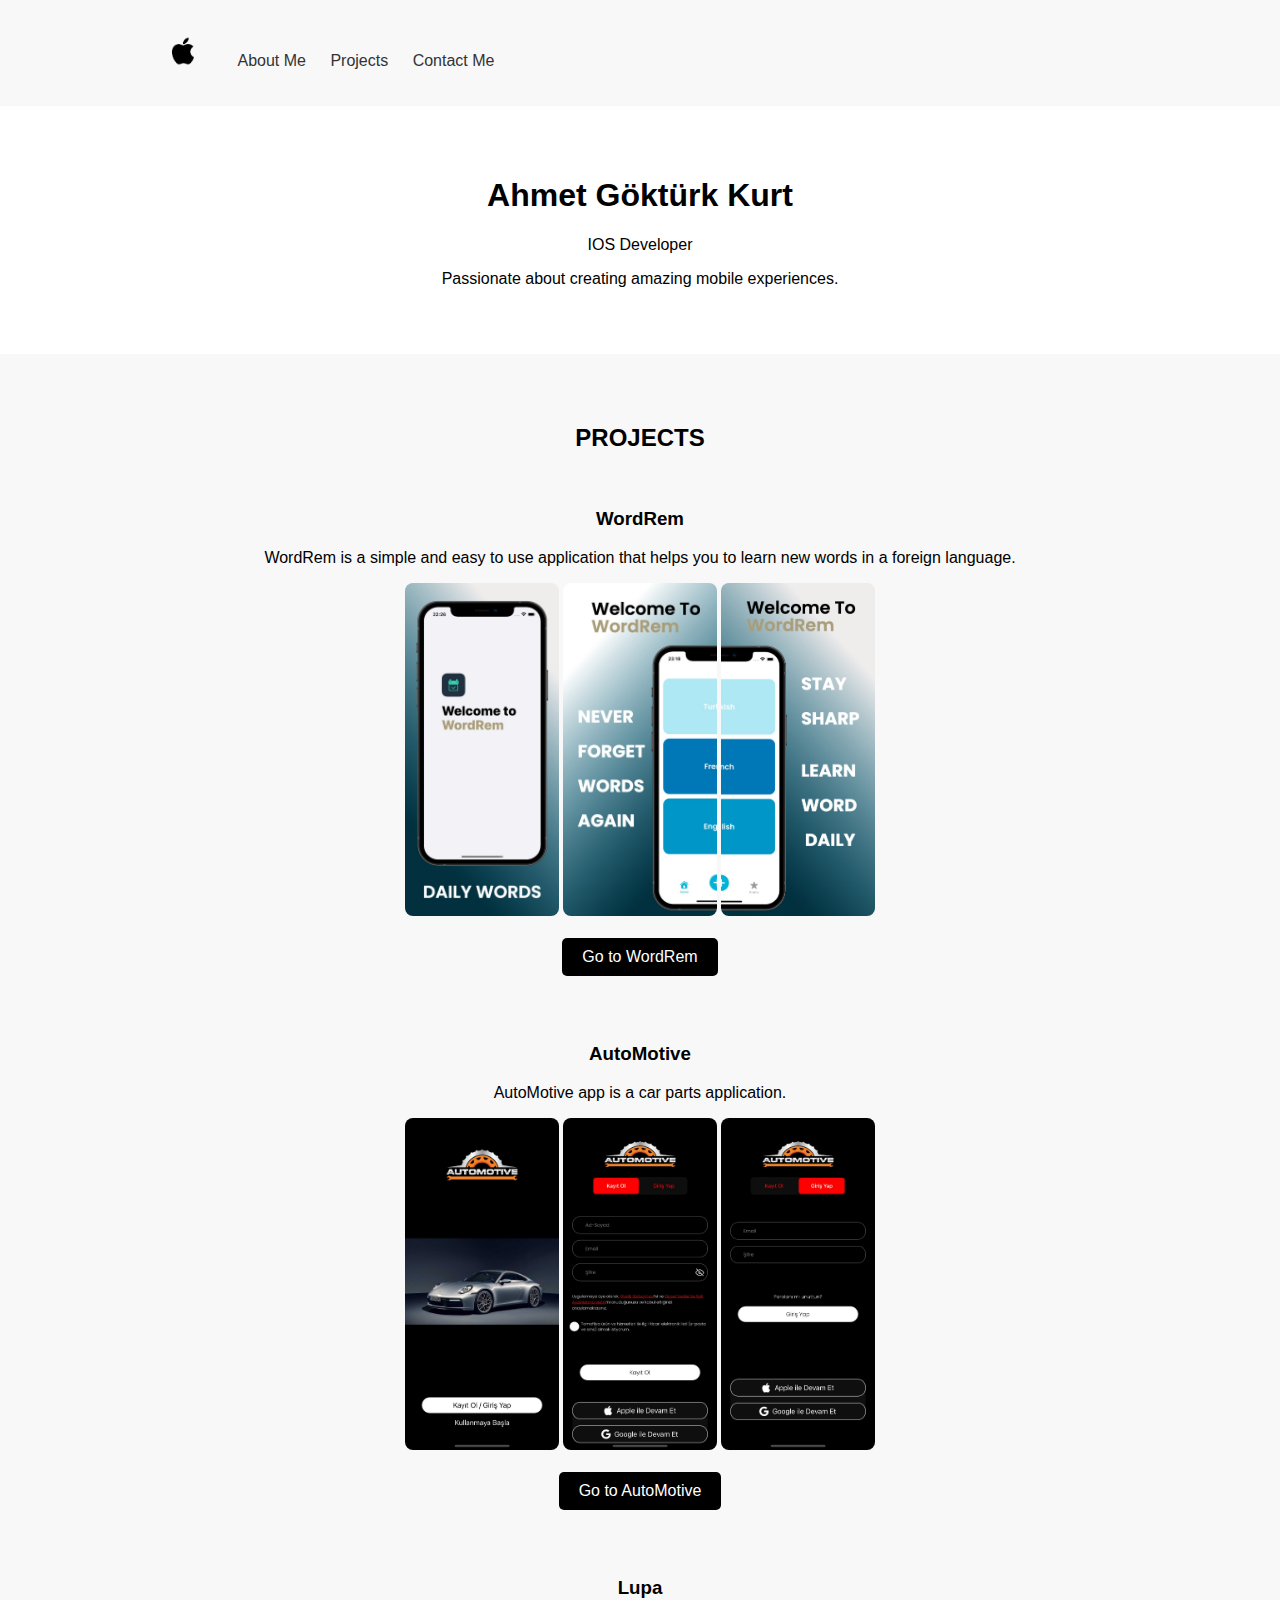
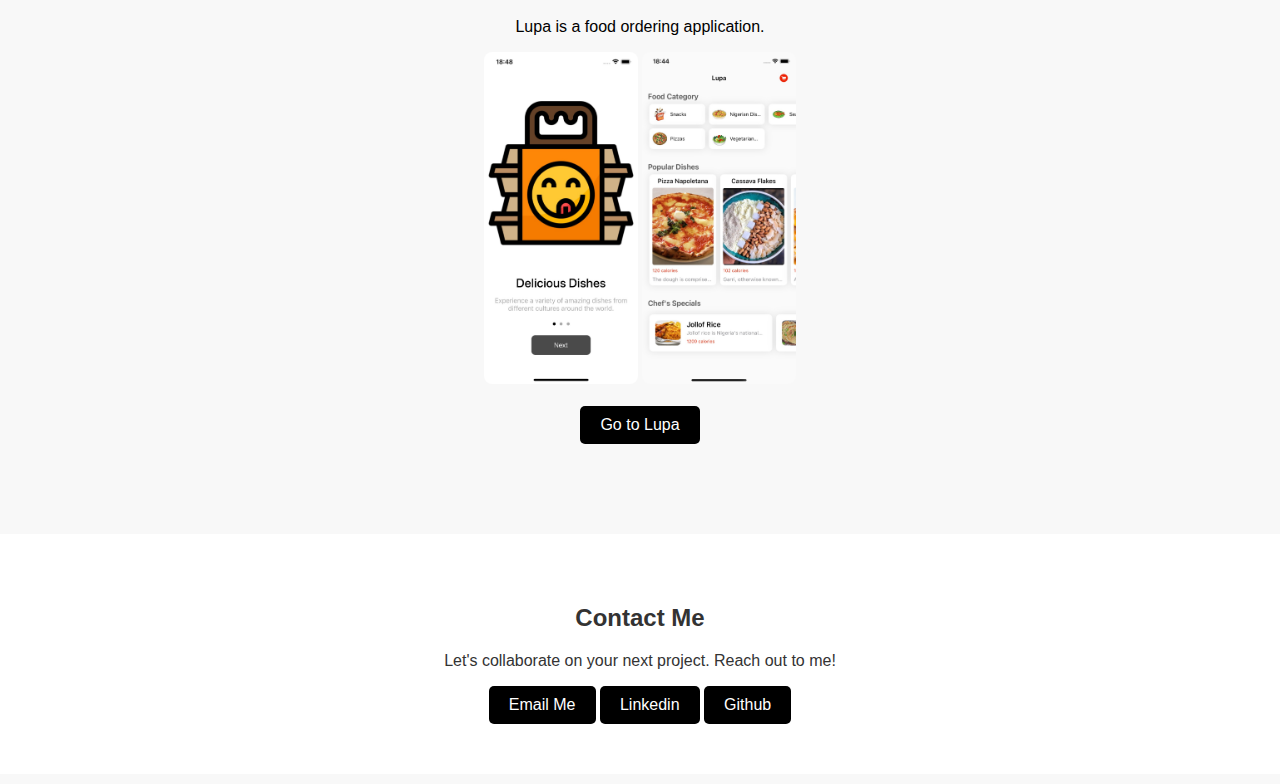
<file: index.html>
<!DOCTYPE html>
<html lang="en">

<head>

<!-- Google Tag Manager -->
<script>(function(w,d,s,l,i){w[l]=w[l]||[];w[l].push({'gtm.start':
new Date().getTime(),event:'gtm.js'});var f=d.getElementsByTagName(s)[0],
j=d.createElement(s),dl=l!='dataLayer'?'&l='+l:'';j.async=true;j.src=
'https://www.googletagmanager.com/gtm.js?id='+i+dl;f.parentNode.insertBefore(j,f);
})(window,document,'script','dataLayer','GTM-W6G3NVH6');</script>
<!-- End Google Tag Manager -->
    
    <meta charset="UTF-8">
    <meta name="viewport" content="width=device-width, initial-scale=1.0">
    <link rel="stylesheet" href="assets/css/styles.css">
    <title>Ahmet's Portfolio</title>
    <link rel="icon" type="image/x-icon" href="assets/images/icon.png">
</head>

<body>
    <header>
        <div class="container">
            <nav>
                <ul>
                    <li><a href="index.html"><img src="assets/images/apple-logo.png" alt="Apple Logo" class="logo"></a></li>
                    <li><a href="#about">About Me</a></li>
                    <li><a href="#projects">Projects</a></li>
                    <li><a href="#contact">Contact Me</a></li>
                </ul>
            </nav>
        </div>
    </header>

    <section id="about" class="about">
        <div class="container">
            <h1>Ahmet Göktürk Kurt</h1>
            <p>IOS Developer</p>
            <p>Passionate about creating amazing mobile experiences.</p>
        </div>
    </section>

    <section id="projects" class="projects">
        <div class="container">
            <h2>PROJECTS</h2>
            <!-- Add your projects here -->
            <div class="project">
                <br>
                <h3>WordRem</h3>
                <p>WordRem is a simple and easy to use application that helps you to learn new words in a foreign language.</p>
                <img src="assets/images/WordRem/image (3).jpg" alt="WordRem">
                <img src="assets/images/WordRem/image (1).jpg" alt="WordRem">
                <img src="assets/images/WordRem/image (2).jpg" alt="WordRem"><br><br>
                <a href="WordRem.html" class="btn">Go to WordRem</a>

            </div>
            <div class="project">
                <br>
                <h3>AutoMotive</h3>
                <p>AutoMotive app is a car parts application.</p>
                <img src="assets/images/AutoMotive/image (1).jpg" alt="AutoMotive">
                <img src="assets/images/AutoMotive/image (2).jpg" alt="AutoMotive">
                <img src="assets/images/AutoMotive/image (3).jpg" alt="AutoMotive"><br><br>
                <a href="AutoMotive.html" class="btn">Go to AutoMotive</a>

            </div>
            <div class="project">
                <br>
                <h3>Lupa</h3>
                <p>Lupa is a food ordering application.</p>
                <img src="assets/images/Lupa/image (2).jpg" alt="Lupa">
                <img src="assets/images/Lupa/image (1).jpg" alt="Lupa"><br><br>
                <a href="Lupa.html" class="btn">Go to Lupa</a>

            </div>
        </div>
    </section>

    <footer>
        <section id="contact" class="contact">
            <div class="container">
                <h2>Contact Me</h2>
                <p>Let's collaborate on your next project. Reach out to me!</p>
                <a target= "_blank" href="mailto:ahmetgokturkkurt3@gmail.com" class="btn">Email Me</a>
                <a target= "_blank" href="https://linkedin.com/in/agkurt" class="btn">Linkedin</a>
                <a target= "_blank" href="https://github.com/agkurt" class="btn">Github</a>
            </div>
        </section>
    </footer>

</body>

</html>
</file>
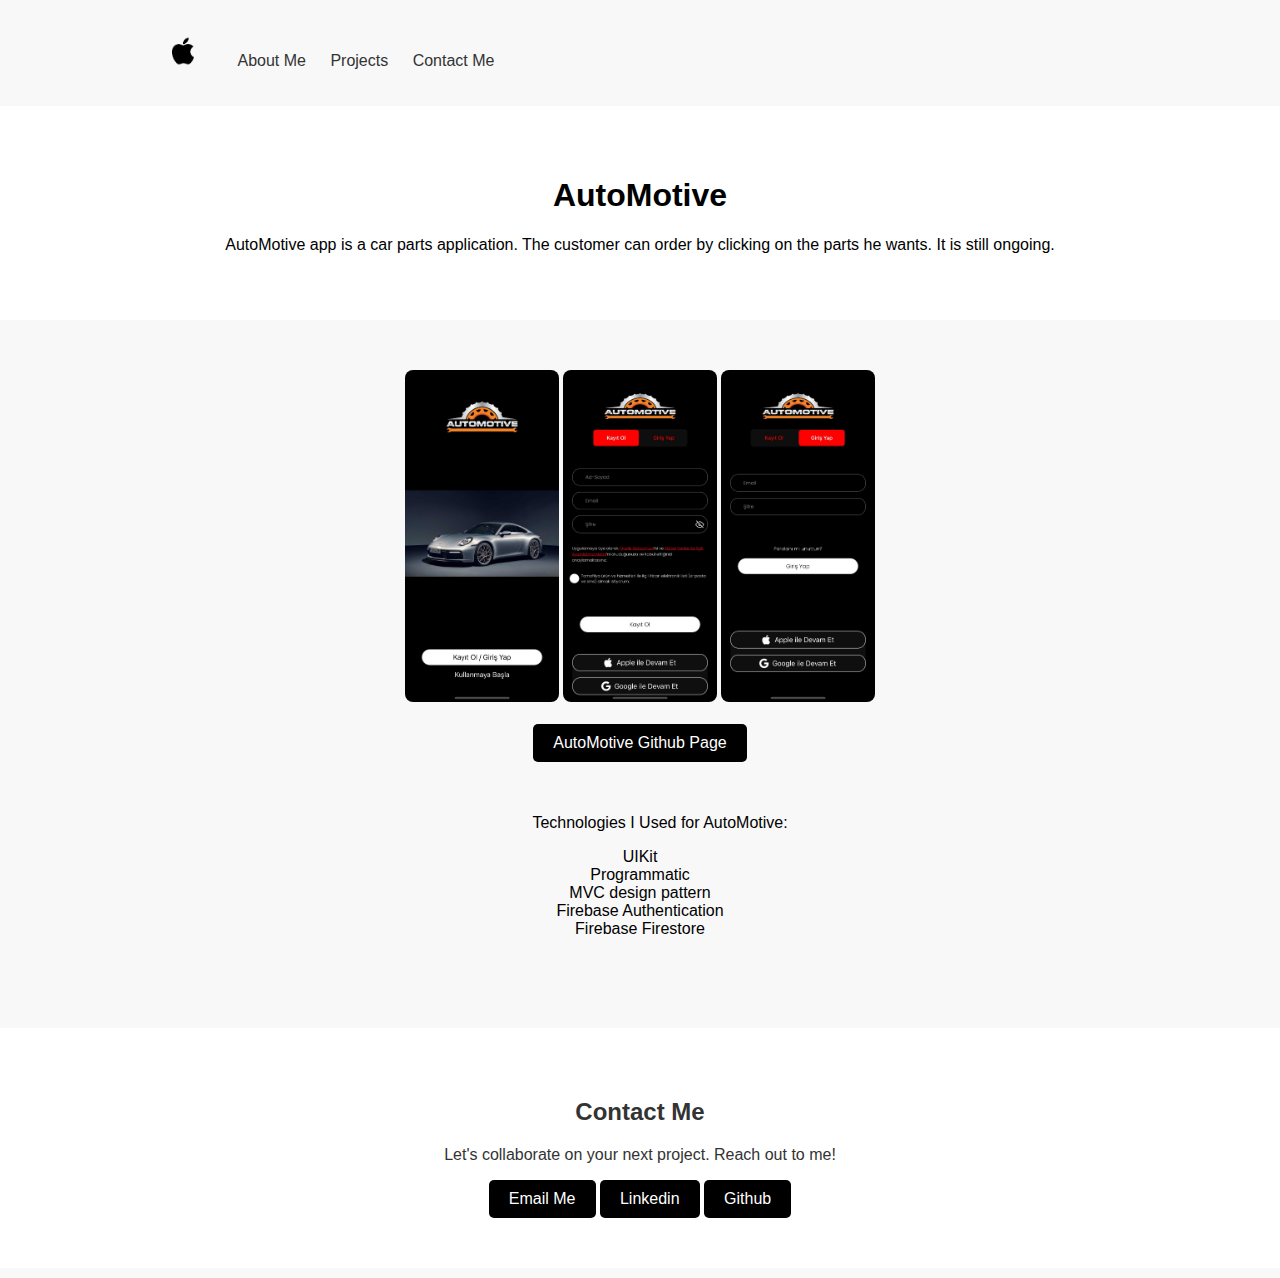
<file: AutoMotive.html>
<!DOCTYPE html>
<html lang="en">

<head>
    
<!-- Google Tag Manager -->
<script>(function(w,d,s,l,i){w[l]=w[l]||[];w[l].push({'gtm.start':
new Date().getTime(),event:'gtm.js'});var f=d.getElementsByTagName(s)[0],
j=d.createElement(s),dl=l!='dataLayer'?'&l='+l:'';j.async=true;j.src=
'https://www.googletagmanager.com/gtm.js?id='+i+dl;f.parentNode.insertBefore(j,f);
})(window,document,'script','dataLayer','GTM-W6G3NVH6');</script>
<!-- End Google Tag Manager -->
    
    <meta charset="UTF-8">
    <meta name="viewport" content="width=device-width, initial-scale=1.0">
    <link rel="stylesheet" href="assets/css/styles.css">
    <title>AutoMotive</title>
    <link rel="icon" type="image/x-icon" href="assets/images/icon.png">

</head>

<body>
    <header>
        <div class="container">
            <nav>
                <ul>
                    <li><a href="index.html"><img src="assets/images/apple-logo.png" alt="Apple Logo" class="logo"></a></li>
                    <li><a href="#about">About Me</a></li>
                    <li><a href="#projects">Projects</a></li>
                    <li><a href="#contact">Contact Me</a></li>
                </ul>
            </nav>
        </div>
    </header>

    <section id="about" class="about">
        <div class="container">
            <h1>AutoMotive</h1>
            <p>AutoMotive app is a car parts application. The customer can order by clicking on the parts he wants. It is still ongoing.</p>
        </div>
    </section>

    <section id="projects" class="projects">
        <div class="container">
                <div class="project-page">
                <img src="assets/images/AutoMotive/image (1).jpg" alt="AutoMotive">
                <img src="assets/images/AutoMotive/image (2).jpg" alt="AutoMotive">
                <img src="assets/images/AutoMotive/image (3).jpg" alt="AutoMotive"><br><br>
                <a  target= "_blank" href="https://github.com/agkurt/AutoMotive" class="btn">AutoMotive Github Page</a><br><br>
               
                <br>
                <ul>Technologies I Used for AutoMotive:</ul>
                <li>UIKit</li>
                <li>Programmatic</li>
                <li>MVC design pattern</li>
                <li>Firebase Authentication</li>
                <li>Firebase Firestore</li>
                </p>
            </div>
        </div>
    </section>
    
    <footer>
        <section id="contact" class="contact">
            <div class="container">
                <h2>Contact Me</h2>
                <p>Let's collaborate on your next project. Reach out to me!</p>
                <a target= "_blank" href="mailto:ahmetgokturkkurt3@gmail.com" class="btn">Email Me</a>
                <a target= "_blank" href="https://linkedin.com/in/agkurt" class="btn">Linkedin</a>
                <a target= "_blank" href="https://github.com/agkurt" class="btn">Github</a>
            </div>
        </section>
    </footer>
</body>

</html>
</file>
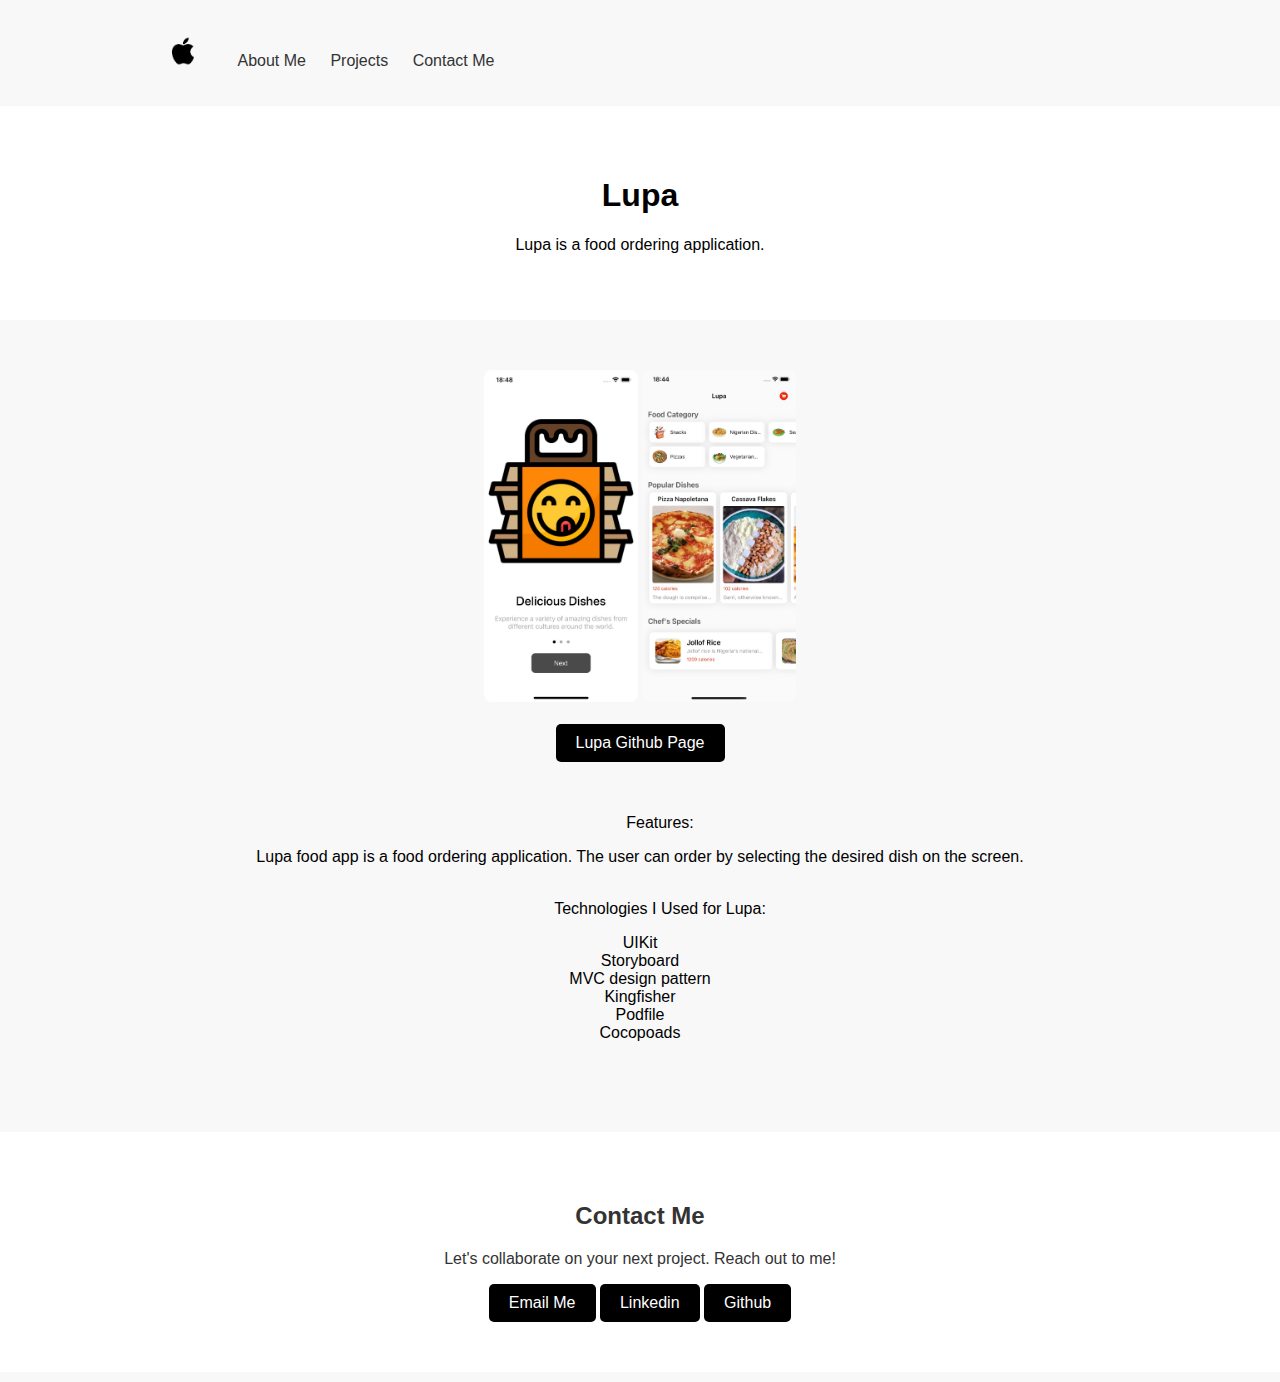
<file: Lupa.html>
<!DOCTYPE html>
<html lang="en">

<head>
    <meta charset="UTF-8">
    <meta name="viewport" content="width=device-width, initial-scale=1.0">
    <link rel="stylesheet" href="assets/css/styles.css">
    <title>Lupa</title>
    <link rel="icon" type="image/x-icon" href="assets/images/icon.png">

</head>

<body>
    <header>
        <div class="container">
            <nav>
                <ul>
                    <li><a href="index.html"><img src="assets/images/apple-logo.png" alt="Apple Logo" class="logo"></a></li>
                    <li><a href="#about">About Me</a></li>
                    <li><a href="#projects">Projects</a></li>
                    <li><a href="#contact">Contact Me</a></li>
                </ul>
            </nav>
        </div>
    </header>

    <section id="about" class="about">
        <div class="container">
            <h1>Lupa</h1>
            <p>Lupa is a food ordering application.</p>
        </div>
    </section>

    <section id="projects" class="projects">
        <div class="container">
                <div class="project-page">
                <img src="assets/images/Lupa/image (2).jpg" alt="Lupa">
                <img src="assets/images/Lupa/image (1).jpg" alt="Lupa"><br><br>
                <a  target= "_blank" href="https://github.com/agkurt/Lupa-Food-App" class="btn">Lupa Github Page</a><br><br>
               
                <br>
                    
                    
                <ul>Features:</ul>
                <li>Lupa food app is a food ordering application. The user can order by selecting the desired dish on the screen.</li>                 
                <br>

                <ul>Technologies I Used for Lupa:</ul>
                <li>UIKit</li>
                <li>Storyboard</li>
                <li>MVC design pattern</li>
                <li>Kingfisher</li>
                <li>Podfile</li>
                <li>Cocopoads</li>
                </p>
            </div>
        </div>
    </section>
    
    <footer>
        <section id="contact" class="contact">
            <div class="container">
                <h2>Contact Me</h2>
                <p>Let's collaborate on your next project. Reach out to me!</p>
                <a target= "_blank" href="mailto:ahmetgokturkkurt3@gmail.com" class="btn">Email Me</a>
                <a target= "_blank" href="https://linkedin.com/in/agkurt" class="btn">Linkedin</a>
                <a target= "_blank" href="https://github.com/agkurt" class="btn">Github</a>
            </div>
        </section>
    </footer>
</body>

</html>
</file>
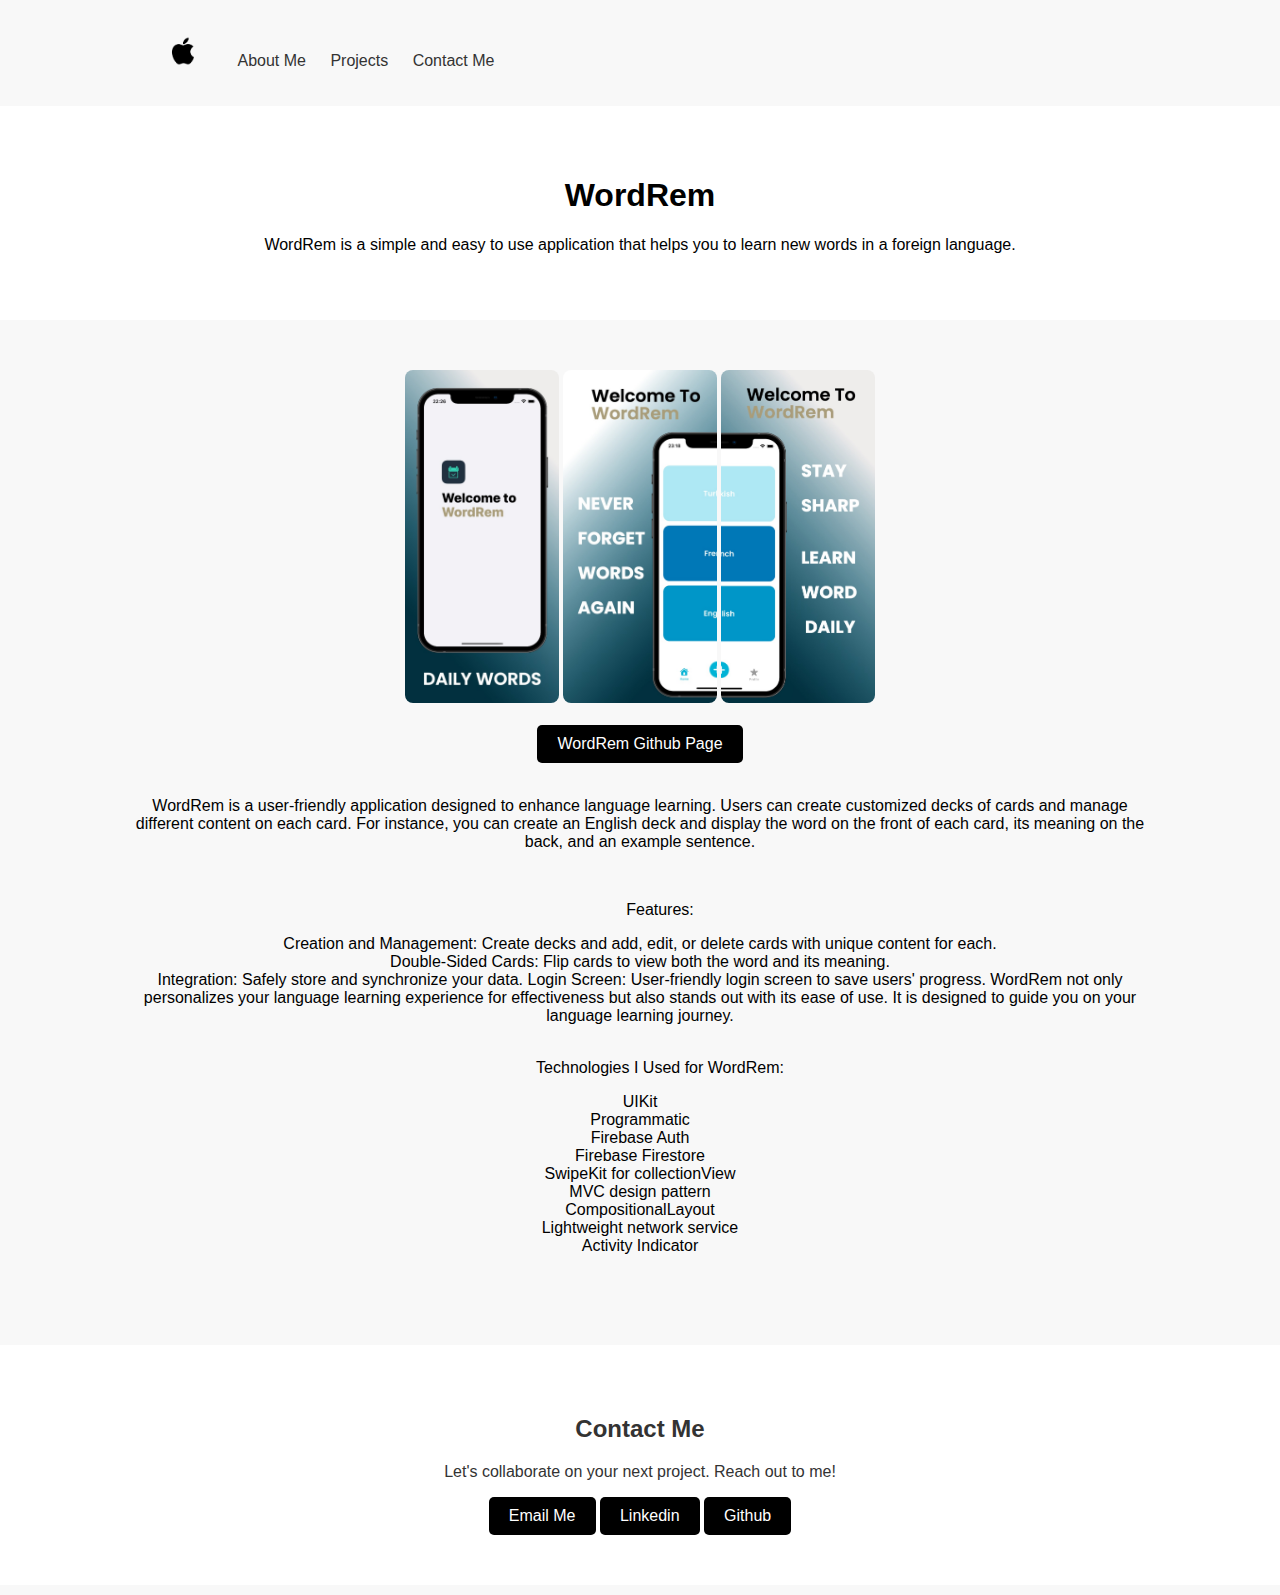
<file: WordRem.html>
<!DOCTYPE html>
<html lang="en">

<head>

<!-- Google Tag Manager -->
<script>(function(w,d,s,l,i){w[l]=w[l]||[];w[l].push({'gtm.start':
new Date().getTime(),event:'gtm.js'});var f=d.getElementsByTagName(s)[0],
j=d.createElement(s),dl=l!='dataLayer'?'&l='+l:'';j.async=true;j.src=
'https://www.googletagmanager.com/gtm.js?id='+i+dl;f.parentNode.insertBefore(j,f);
})(window,document,'script','dataLayer','GTM-W6G3NVH6');</script>
<!-- End Google Tag Manager -->
    
    <meta charset="UTF-8">
    <meta name="viewport" content="width=device-width, initial-scale=1.0">
    <link rel="stylesheet" href="assets/css/styles.css">
    <title>WordRem</title>
    <link rel="icon" type="image/x-icon" href="assets/images/icon.png">

</head>

<body>
    <header>
        <div class="container">
            <nav>
                <ul>
                    <li><a href="index.html"><img src="assets/images/apple-logo.png" alt="Apple Logo" class="logo"></a></li>
                    <li><a href="#about">About Me</a></li>
                    <li><a href="#projects">Projects</a></li>
                    <li><a href="#contact">Contact Me</a></li>
                </ul>
            </nav>
        </div>
    </header>

    <section id="about" class="about">
        <div class="container">
            <h1>WordRem</h1>
            <p>WordRem is a simple and easy to use application that helps you to learn new words in a foreign language.</p>
        </div>
    </section>

    <section id="projects" class="projects">
        <div class="container">
                <div class="project-page">
                <img src="assets/images/WordRem/image (3).jpg" alt="WordRem">
                <img src="assets/images/WordRem/image (1).jpg" alt="WordRem">
                <img src="assets/images/WordRem/image (2).jpg" alt="WordRem"><br><br>
                <a  target= "_blank" href="https://github.com/agkurt/WordRem" class="btn">WordRem Github Page</a><br><br>
               
                <p>WordRem is a user-friendly application designed to enhance language learning. Users can create customized decks of cards and manage different content on each card. For instance, you can create an English deck and display the word on the front of each card, its meaning on the back, and an example sentence.</p>
                    <br>
                    
                    
                <ul>Features:</ul>
                <li>Creation and Management: Create decks and add, edit, or delete cards with unique content for each.</li> 
                <li>Double-Sided Cards: Flip cards to view both the word and its meaning.</li>
                <li>Integration: Safely store and synchronize your data. Login Screen: User-friendly login screen to save users' progress. WordRem not only personalizes your language learning experience for effectiveness but also stands out with its ease of use. It is designed to guide you on your language learning journey.</li>
                
                <br>
                <ul>Technologies I Used for WordRem:</ul>
                <li>UIKit</li>
                <li>Programmatic</li>
                <li>Firebase Auth</li>
                <li>Firebase Firestore</li>
                <li>SwipeKit for collectionView</li>
                <li>MVC design pattern</li>
                <li>CompositionalLayout</li>
                <li>Lightweight network service</li>
                <li>Activity Indicator</li>
                </p>
            </div>
        </div>
    </section>
    
    <footer>
        <section id="contact" class="contact">
            <div class="container">
                <h2>Contact Me</h2>
                <p>Let's collaborate on your next project. Reach out to me!</p>
                <a target= "_blank" href="mailto:ahmetgokturkkurt3@gmail.com" class="btn">Email Me</a>
                <a target= "_blank" href="https://linkedin.com/in/agkurt" class="btn">Linkedin</a>
                <a target= "_blank" href="https://github.com/agkurt" class="btn">Github</a>
            </div>
        </section>
    </footer>
</body>

</html>
</file>
<file: assets/css/styles.css>
body {
    font-family: 'Arial', sans-serif;
    margin: 0;
    padding: 0;
}

.container {
    width: 80%;
    margin: 0 auto;
    overflow: hidden;
}

header {
    background: #f8f8f8;
    padding: 20px 0;
    box-shadow: 0 2px 5px rgba(0, 0, 0, 0.1);
}

header a {
    text-decoration: none;
    color: #333;
}

.logo {
    width: 30px;
    height: 30px;
    margin-right: 15px;
}

nav ul {
    list-style: none;
}

nav ul li {
    display: inline;
    margin-right: 20px;
}

.about {
    background: #fff;
    padding: 50px 0;
    text-align: center;
}

.projects {
    background: #f8f8f8;
    padding: 50px 0;
}

.projects h2 {
    text-align: center;
}

.project {
    margin-bottom: 30px;
    text-align: center;
}

.project img {
    max-width: 15%;
    height: auto;
    border-radius: 8px;
}

.project-page {
    margin-bottom: 30px;
    text-align: center;
}

.project-page img {
    max-width: 15%;
    height: auto;
    border-radius: 8px;
}

.contact {
    background: #fff;
    padding: 50px 0;
    text-align: center;
}

.btn {
    display: inline-block;
    background: #000;
    color: #fff;
    padding: 10px 20px;
    text-decoration: none;
    border-radius: 5px;
}

footer {
    background: #f8f8f8;
    color: #333;
    padding: 10px 0;
    text-align: center;
}
</file>
